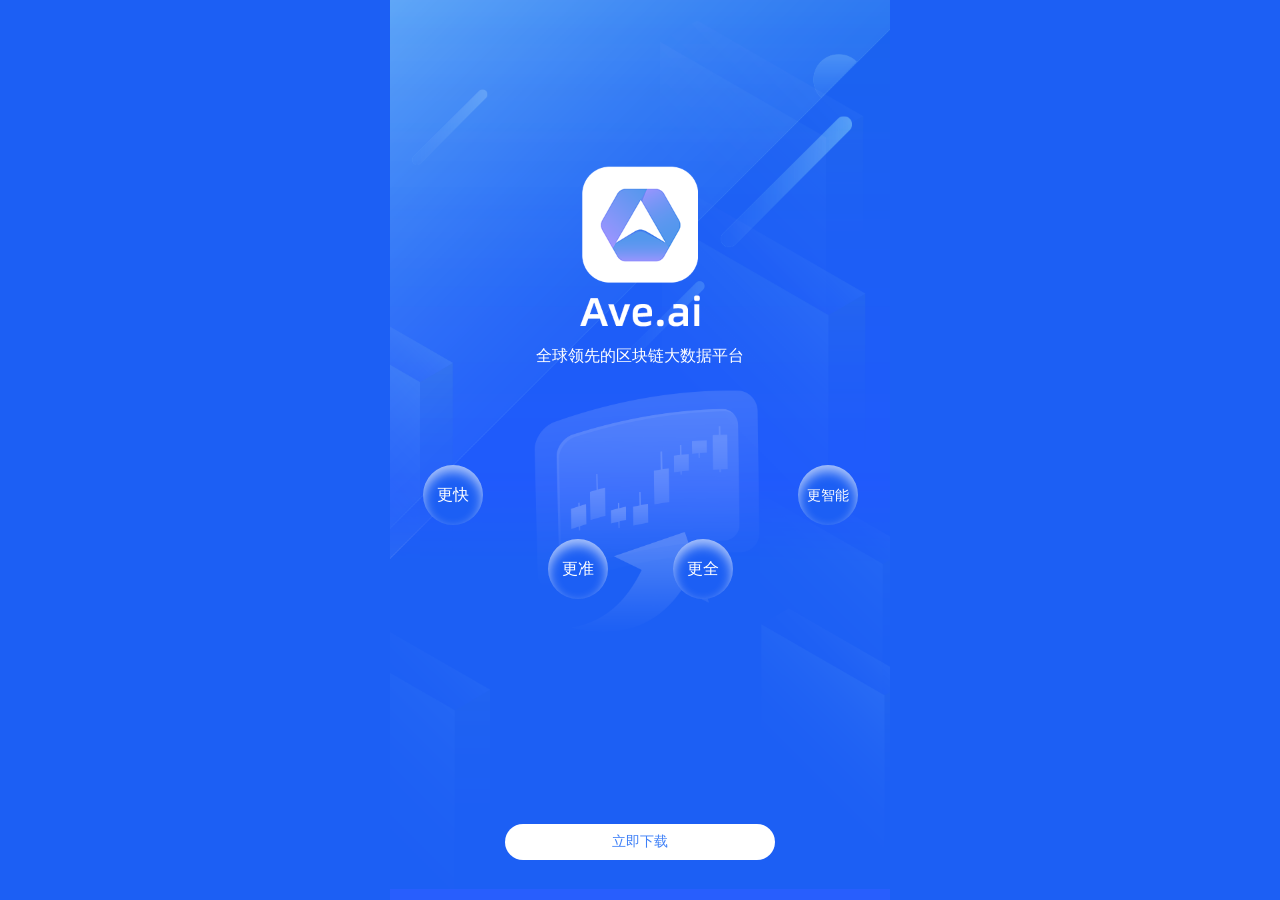
<file: download.html>
<!DOCTYPE html>
<html lang="en">
<head>
  <meta charset="UTF-8">
  <meta http-equiv="X-UA-Compatible" content="IE=edge">
  <meta name="viewport" content="width=device-width, initial-scale=1.0, maximum-scale=1.0, minimum-scale=1.0, user-scalable=no" viewport-fit=cover>
  <link rel="icon" href="favicon.ico" />
  <link rel="shortcut icon" href="favicon.ico" />
  <title>Ave.ai</title>
  <style>
    html, body {
      margin: 0;
      width: 100%;
      line-height: 1.15; /* 1 */
      -webkit-text-size-adjust: 100%; /* 2 */
      font-family: "Poppins-Regular", "Haas Grot Text R", "PingFangSC-Regular", "Helvetica Neue", "Microsoft YaHei", 微软雅黑, Arial, sans-serif;
    }
    *{ box-sizing: border-box;}
    html {
      --max-width: 500px;
    }
    body {
      background-color: #1c5ff4;
    }
    ul,li{
      margin: 0;
      padding:0;
      list-style: none;
    }
    .download-container {
      min-height: 100vh;
      width: 100%;
      /* max-width: 600px; */
      max-width: var(--max-width);
      margin: 0 auto;
      background: url(./download.png);
      background-repeat: no-repeat;
      background-size: 100% auto;
      background-position: center top;
      background-color: #285efd;
    }
    .label {
      font-size: 16px;
      color: #fff;
      padding: 0 10px;
      padding-top: min(calc(100vw / 375 * 260), calc(var(--max-width) / 375 * 260));
      text-align: center;
      word-break: break-word;
    }
    .circle-list {
      display: flex;
      justify-content: space-around;
      margin-top: 100px;
    }
    .circle-item {
      display: inline-flex;
      min-width: 60px;
      max-width: 80px;
      height: 60px;
      text-align: center;
      /* line-height: 60px; */
      align-items: center;
      justify-content: center;
      border-radius: 50%;
      background-color: #1c5ff4;
      color: #fff;
      font-size: 16px;
      box-shadow: inset 0 6px 12px rgb(255 255 255 / 66%);
    }
    .circle-item:nth-child(2), .circle-item:nth-child(3) {
      margin-top: 74px;
    }
    .circle-item:nth-child(4) {
      font-size: 14px;
    }
    .btn-container {
      position: fixed;
      width: 100%;
      left: 0;
      bottom: 40px;
      text-align: center;
    }
    .btn-download {
      background: #FFFFFF;
      border-radius: 19px;
      font-size: 14px;
      color: #3F80F7;
      letter-spacing: 0;
      font-weight: 400;
      width: 270px;
      max-width: 90vw;
      height: 36px;
      text-align: center;
      outline: none;
      border: none;
    }
  </style>
</head>
<body>
  <main class="download-container">
    <div class="label">全球领先的区块链大数据平台</div>
    <ul class="circle-list">
      <li class="circle-item">更快</li>
      <li class="circle-item">更准</li>
      <li class="circle-item">更全</li>
      <li class="circle-item">更智能</li>
    </ul>
    <div class="btn-container">
      <a href="https://ave.s3.ap-east-1.amazonaws.com/app/ave.ai.apk"><button class="btn-download">立即下载</button></a>
    </div>
  </main>
  <script>
    function __main() {
      let parsedUrl = new URL(window.location.href)
      let lang = parsedUrl?.searchParams?.get?.('lang') || localStorage?.language || 'zh-cn'
      let i18n = {
        'zh-cn': {
          leadingBlockchainBigDataPlatform: '全球领先的区块链大数据平台',
          faster: '更快',
          moreAccurate: '更准',
          moreComplete: '更全',
          smarter: '更智能',
          downloadNow: '立即下载',

        },
        'zh-tw': {
          leadingBlockchainBigDataPlatform: '全球領先的區塊鏈大數據平台',
          faster: '更快',
          moreAccurate: '更準',
          moreComplete: '更全',
          smarter: '更智能',
          downloadNow: '立即下載',
        },
        en: {
          leadingBlockchainBigDataPlatform: "The world's leading blockchain big data platform",
          faster: 'Faster',
          moreAccurate: 'More Accurate',
          moreComplete: 'More Complete',
          smarter: 'Smarter',
          downloadNow: 'Download Now',
        }
      }
      let t = i18n[lang]
      let html = `<div class="label">${t.leadingBlockchainBigDataPlatform}</div>
        <ul class="circle-list">
          <li class="circle-item">${t.faster}</li>
          <li class="circle-item">${t.moreAccurate}</li>
          <li class="circle-item">${t.moreComplete}</li>
          <li class="circle-item">${t.smarter}</li>
        </ul>
        <div class="btn-container">
          <a href="https://ave.s3.ap-east-1.amazonaws.com/app/ave.ai.apk"><button class="btn-download">${t.downloadNow}</button></a>
        </div>`
      document.querySelector('.download-container').innerHTML = html
    }
    __main()
  </script>
</body>
</html>
</file>
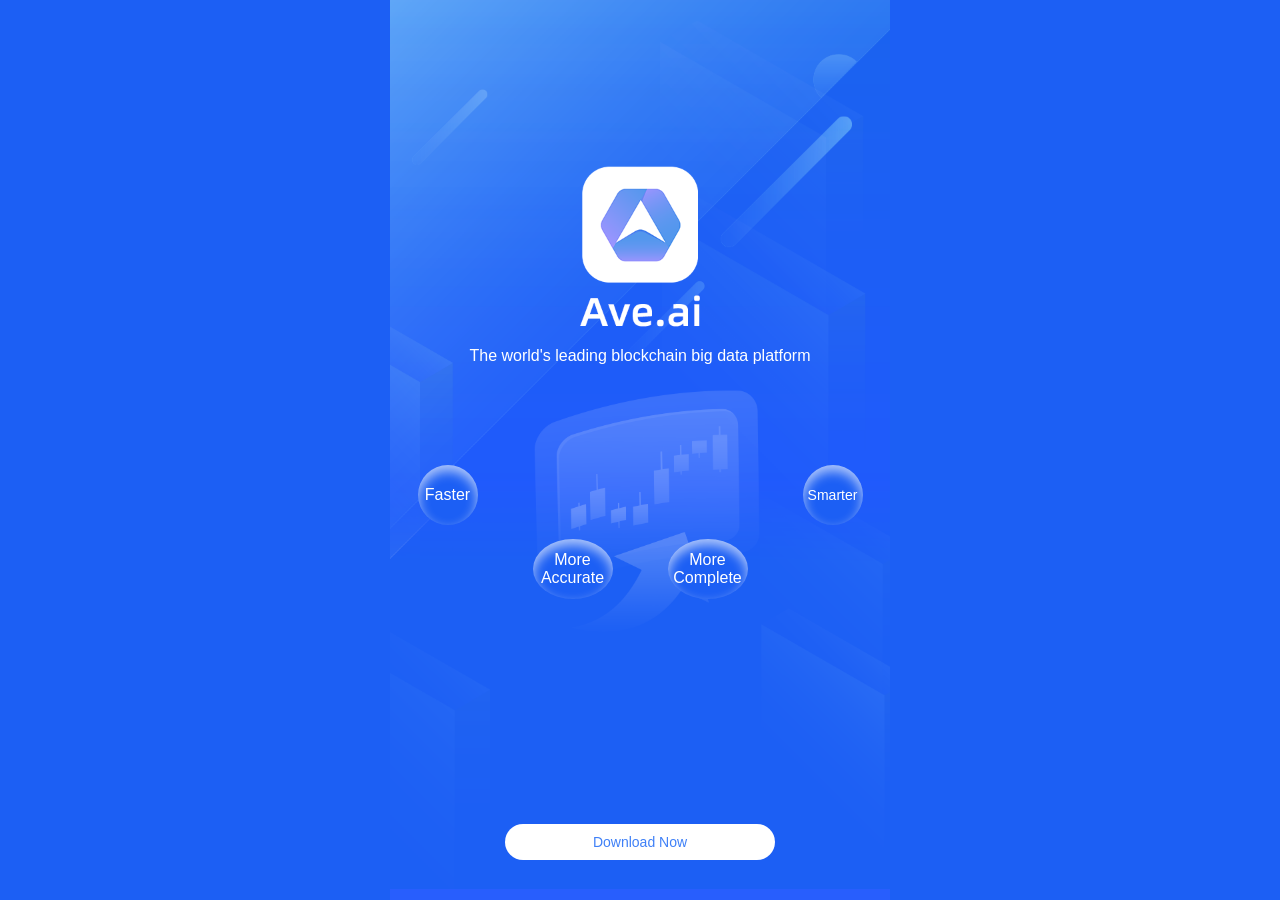
<file: download1.html>
<!DOCTYPE html>
<html lang="en">
<head>
  <meta charset="UTF-8">
  <meta http-equiv="X-UA-Compatible" content="IE=edge">
  <meta name="viewport" content="width=device-width, initial-scale=1.0, maximum-scale=1.0, minimum-scale=1.0, user-scalable=no" viewport-fit=cover>
  <link rel="icon" href="favicon.ico" />
  <link rel="shortcut icon" href="favicon.ico" />
  <title>Ave.ai</title>
  <style>
    html, body {
      margin: 0;
      width: 100%;
      line-height: 1.15; /* 1 */
      -webkit-text-size-adjust: 100%; /* 2 */
      font-family: "Poppins-Regular", "Haas Grot Text R", "PingFangSC-Regular", "Helvetica Neue", "Microsoft YaHei", 微软雅黑, Arial, sans-serif;
    }
    *{ box-sizing: border-box;}
    html {
      --max-width: 500px;
    }
    body {
      background-color: #1c5ff4;
    }
    ul,li{
      margin: 0;
      padding:0;
      list-style: none;
    }
    .download-container {
      min-height: 100vh;
      width: 100%;
      /* max-width: 600px; */
      max-width: var(--max-width);
      margin: 0 auto;
      background: url(./download.png);
      background-repeat: no-repeat;
      background-size: 100% auto;
      background-position: center top;
      background-color: #285efd;
    }
    .label {
      font-size: 16px;
      color: #fff;
      padding: 0 10px;
      padding-top: min(calc(100vw / 375 * 260), calc(var(--max-width) / 375 * 260));
      text-align: center;
      word-break: break-word;
    }
    .circle-list {
      display: flex;
      justify-content: space-around;
      margin-top: 100px;
    }
    .circle-item {
      display: inline-flex;
      min-width: 60px;
      max-width: 80px;
      height: 60px;
      text-align: center;
      /* line-height: 60px; */
      align-items: center;
      justify-content: center;
      border-radius: 50%;
      background-color: #1c5ff4;
      color: #fff;
      font-size: 16px;
      box-shadow: inset 0 6px 12px rgb(255 255 255 / 66%);
    }
    .circle-item:nth-child(2), .circle-item:nth-child(3) {
      margin-top: 74px;
    }
    .circle-item:nth-child(4) {
      font-size: 14px;
    }
    .btn-container {
      position: fixed;
      width: 100%;
      left: 0;
      bottom: 40px;
      text-align: center;
    }
    .btn-download {
      background: #FFFFFF;
      border-radius: 19px;
      font-size: 14px;
      color: #3F80F7;
      letter-spacing: 0;
      font-weight: 400;
      width: 270px;
      max-width: 90vw;
      height: 36px;
      text-align: center;
      outline: none;
      border: none;
    }
  </style>
</head>
<body>
  <main class="download-container">
    <div class="label">全球领先的区块链大数据平台</div>
    <ul class="circle-list">
      <li class="circle-item">更快</li>
      <li class="circle-item">更准</li>
      <li class="circle-item">更全</li>
      <li class="circle-item">更智能</li>
    </ul>
    <div class="btn-container">
      <a href="https://www.avestorage.cloud/app/ave.ai.apk"><button class="btn-download">立即下载</button></a>
    </div>
  </main>
  <script>
    function getLocale() {
      const browserLanguage = (navigator.systemLanguage || navigator.language || navigator.browserLanguage)
      const lang = {
        'en': 'en',
        'en-US': 'en',
        'zh-CN': 'zh-cn',
        'zh-TW': 'zh-tw'
      }
      return lang[browserLanguage] || 'en'
    }
    function __main() {
      let parsedUrl = new URL(window.location.href)
      let lang = parsedUrl?.searchParams?.get?.('lang') || localStorage?.language || getLocale()
      let i18n = {
        'zh-cn': {
          leadingBlockchainBigDataPlatform: '全球领先的区块链大数据平台',
          faster: '更快',
          moreAccurate: '更准',
          moreComplete: '更全',
          smarter: '更智能',
          downloadNow: '立即下载',

        },
        'zh-tw': {
          leadingBlockchainBigDataPlatform: '全球領先的區塊鏈大數據平台',
          faster: '更快',
          moreAccurate: '更準',
          moreComplete: '更全',
          smarter: '更智能',
          downloadNow: '立即下載',
        },
        en: {
          leadingBlockchainBigDataPlatform: "The world's leading blockchain big data platform",
          faster: 'Faster',
          moreAccurate: 'More Accurate',
          moreComplete: 'More Complete',
          smarter: 'Smarter',
          downloadNow: 'Download Now',
        }
      }
      let t = i18n[lang]
      let u = navigator.userAgent
      let isIos = !!u.match(/\(i[^;]+;( U;)? CPU.+Mac OS X/)
      let s3BaseUrl = localStorage.getItem('s3BaseUrl')
      let domain = s3BaseUrl || 'https://www.avestorage.cloud/'
      let link = isIos ? 'https://apps.apple.com/sg/app/aveai/id1645676067' : (domain + 'app/ave.ai.apk')

      let html = `<div class="label">${t.leadingBlockchainBigDataPlatform}</div>
        <ul class="circle-list">
          <li class="circle-item">${t.faster}</li>
          <li class="circle-item">${t.moreAccurate}</li>
          <li class="circle-item">${t.moreComplete}</li>
          <li class="circle-item">${t.smarter}</li>
        </ul>
        <div class="btn-container">
          <a href="${link}"><button class="btn-download">${t.downloadNow}</button></a>
        </div>`
      document.querySelector('.download-container').innerHTML = html
    }
    __main()
  </script>
</body>
</html>
</file>
